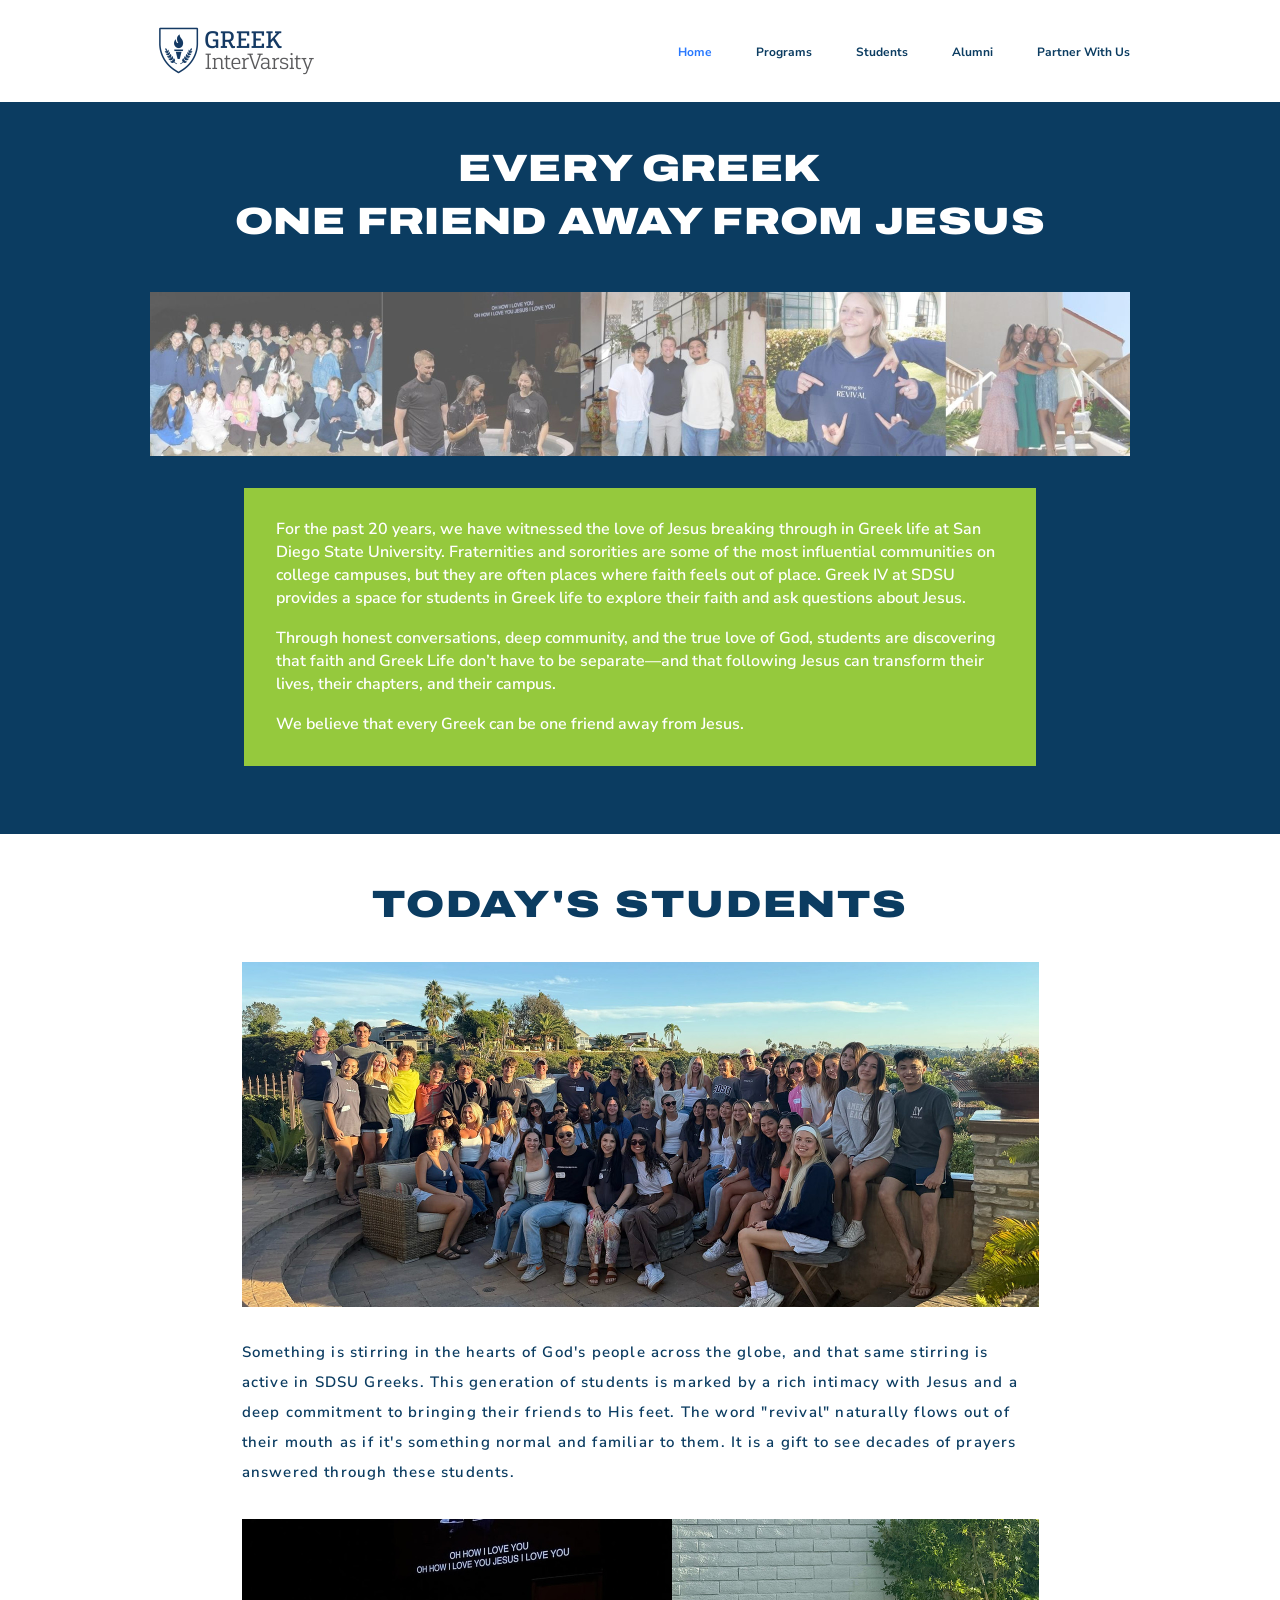
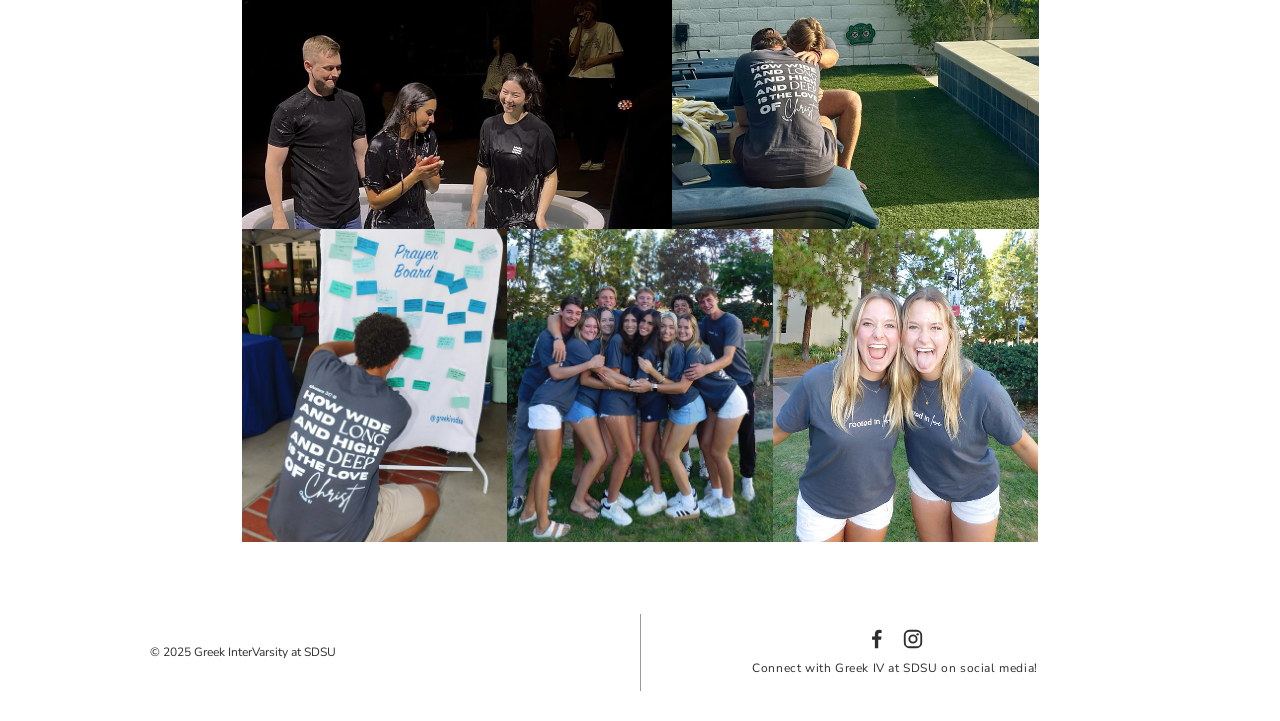
<file: index.html>
<!DOCTYPE html>
<html lang="en">
<head>
<meta charset="utf-8">
<meta name="viewport" content="width=device-width, initial-scale=1">
<title>Home | Greek InterVarsity at SDSU</title>
<meta name="description" content="For the past 20 years we have witnessed the love of Jesus breaking through in Greek life at San Diego State University. Every Greek, one friend away from Jesus.">
<meta property="og:title" content="Home | Greek InterVarsity at SDSU">
<meta property="og:type" content="website">
<meta property="og:url" content="https://www.greekivatsdsu.org/">
<meta property="og:image" content="images/hero-photo-strip.jpg">
<link rel="icon" href="images/favicon.png">
<link rel="preconnect" href="https://fonts.googleapis.com">
<link rel="preconnect" href="https://fonts.gstatic.com" crossorigin>
<link rel="stylesheet" href="https://fonts.googleapis.com/css2?family=Archivo:wdth,wght@125,900&family=Nunito+Sans:wght@400;500;600;700&display=swap">
<link rel="stylesheet" href="css/styles.css">
</head>
<body>
<a class="skip-link" href="#main">Skip to main content</a>

<header class="site-header">
  <div class="container">
    <a class="site-logo" href="index.html">
      <img src="images/logo.png" alt="Greek InterVarsity" width="173" height="65">
    </a>
    <button class="nav-toggle" type="button" aria-expanded="false" aria-controls="site-nav">Menu</button>
    <nav class="site-nav" id="site-nav" aria-label="Main">
      <ul>
        <li><a href="index.html" aria-current="page">Home</a></li>
        <li><a href="programs.html">Programs</a></li>
        <li><a href="students.html">Students</a></li>
        <li><a href="alumni.html">Alumni</a></li>
        <li><a href="partner-with-us.html">Partner With Us</a></li>
      </ul>
    </nav>
  </div>
</header>

<main id="main">

  <section class="hero">
    <div class="container">
      <h1 class="display hero__title">Every Greek<br>One Friend Away From Jesus</h1>
      <img class="hero__strip" src="images/hero-photo-strip.jpg"
           alt="Five photos of Greek InterVarsity students at SDSU" width="980" height="164">
      <div class="hero__panel">
        <p>For the past 20 years, we have witnessed the love of Jesus breaking through in Greek life at San Diego State University. Fraternities and sororities are some of the most influential communities on college campuses, but they are often places where faith feels out of place. Greek IV at SDSU provides a space for students in Greek life to explore their faith and ask questions about Jesus.</p>
        <p>Through honest conversations, deep community, and the true love of God, students are discovering that faith and Greek Life don&rsquo;t have to be separate&mdash;and that following Jesus can transform their lives, their chapters, and their campus.</p>
        <p>We believe that every Greek can be one friend away from Jesus.</p>
      </div>
    </div>
  </section>

  <section class="students">
    <div class="container">
      <h2 class="display students__title">Today's Students</h2>
      <img class="students__hero" src="images/students-group.jpg"
           alt="Large group of Greek IV students gathered outdoors" width="797" height="345">
      <p class="students__copy">Something is stirring in the hearts of God's people across the globe, and that same stirring is active in SDSU Greeks. This generation of students is marked by a rich intimacy with Jesus and a deep commitment to bringing their friends to His feet. The word "revival" naturally flows out of their mouth as if it's something normal and familiar to them. It is a gift to see decades of prayers answered through these students.</p>

      <div class="mosaic mosaic--pair">
        <img src="images/baptism.jpg" alt="Students worshipping together at an evening gathering">
        <img src="images/embrace.jpg" alt="Two students embracing after a baptism">
      </div>
      <div class="mosaic mosaic--triple">
        <img src="images/students-1.jpg" alt="Greek IV students together on campus">
        <img src="images/students-2.jpg" alt="Greek IV students together at an event">
        <img src="images/students-3.jpg" alt="Greek IV students smiling together">
      </div>
    </div>
  </section>

</main>

<footer class="site-footer">
  <div class="container">
    <div class="site-footer__legal">
      <div>&copy; 2025 Greek InterVarsity at SDSU</div>
    </div>
    <div class="site-footer__social">
      <div class="site-footer__icons">
        <a href="https://www.facebook.com/groups/2015111735727191" target="_blank" rel="noopener" aria-label="Facebook group">
          <svg viewBox="0 0 24 24" aria-hidden="true"><path d="M15.12 5.32H17V2.14A26.11 26.11 0 0 0 14.26 2c-2.72 0-4.58 1.66-4.58 4.7v2.62H6.61v3.56h3.07V22h3.68v-9.12h3.06l.46-3.56h-3.52V7.05c0-1.03.28-1.73 1.76-1.73Z"/></svg>
        </a>
        <a href="https://www.instagram.com/greekivsdsu/" target="_blank" rel="noopener" aria-label="Instagram">
          <svg viewBox="0 0 24 24" aria-hidden="true"><rect x="3" y="3" width="18" height="18" rx="5" fill="none" stroke="currentColor" stroke-width="2"/><circle cx="12" cy="12" r="4" fill="none" stroke="currentColor" stroke-width="2"/><circle cx="17.1" cy="6.9" r="1.3"/></svg>
        </a>
      </div>
      <div class="site-footer__note">Connect with Greek IV at SDSU on social media!</div>
    </div>
  </div>
</footer>

<script src="js/nav.js"></script>
</body>
</html>
</file>
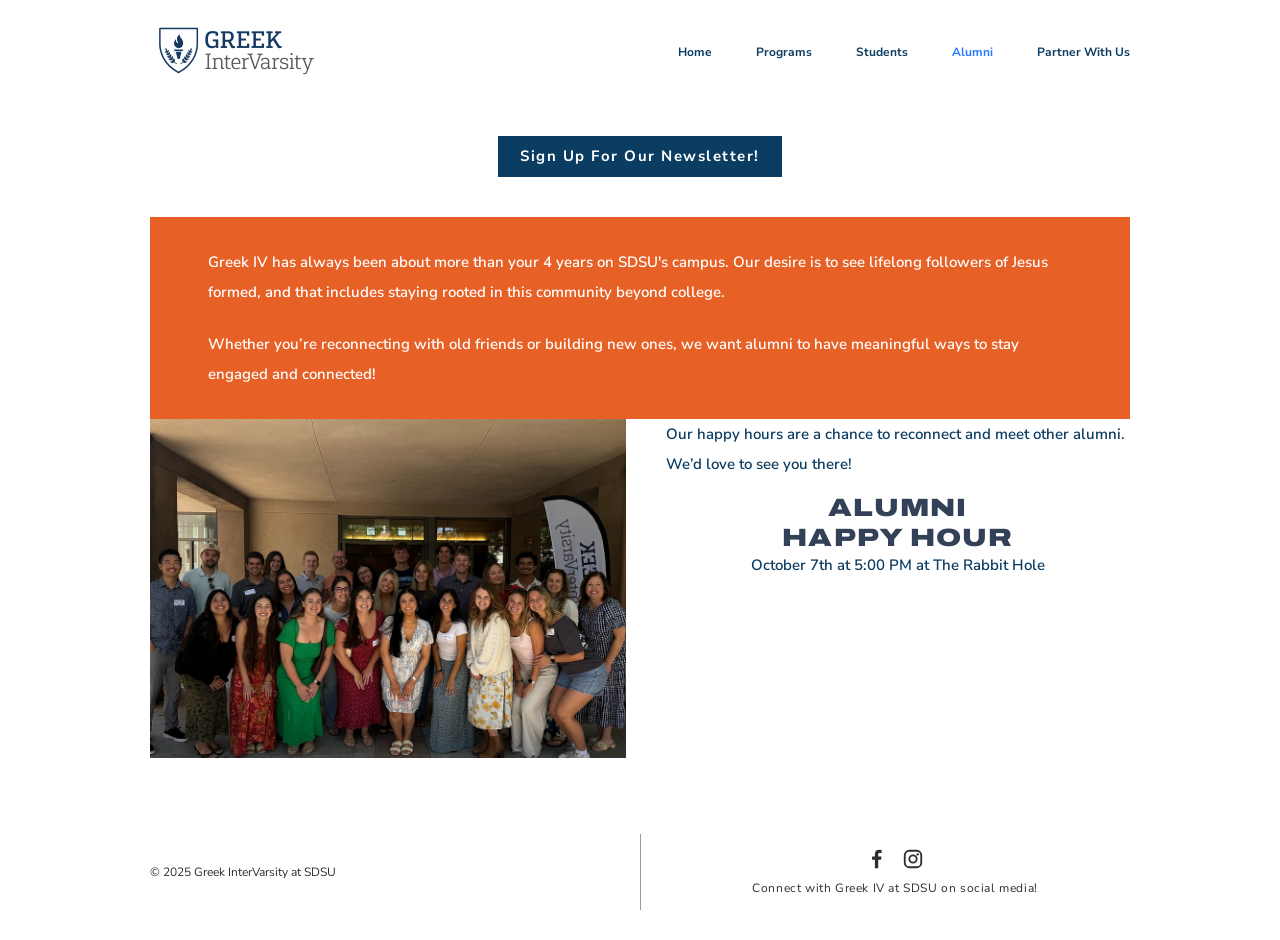
<file: alumni.html>
<!DOCTYPE html>
<html lang="en">
<head>
<meta charset="utf-8">
<meta name="viewport" content="width=device-width, initial-scale=1">
<title>Alumni | Greek InterVarsity at SDSU</title>
<meta name="description" content="Greek IV alumni — stay connected, share your story, and join us at the alumni happy hour.">
<meta property="og:title" content="Alumni | Greek InterVarsity at SDSU">
<meta property="og:type" content="website">
<meta property="og:url" content="https://www.greekivatsdsu.org/alumni.html">
<meta property="og:image" content="images/alumni-happy-hour.jpg">
<link rel="icon" href="images/favicon.png">
<link rel="preconnect" href="https://fonts.googleapis.com">
<link rel="preconnect" href="https://fonts.gstatic.com" crossorigin>
<link rel="stylesheet" href="https://fonts.googleapis.com/css2?family=Archivo:wdth,wght@125,900&family=Nunito+Sans:wght@400;500;600;700&display=swap">
<link rel="stylesheet" href="css/styles.css">
</head>
<body>
<a class="skip-link" href="#main">Skip to main content</a>

<header class="site-header">
  <div class="container">
    <a class="site-logo" href="index.html">
      <img src="images/logo.png" alt="Greek InterVarsity" width="173" height="65">
    </a>
    <button class="nav-toggle" type="button" aria-expanded="false" aria-controls="site-nav">Menu</button>
    <nav class="site-nav" id="site-nav" aria-label="Main">
      <ul>
        <li><a href="index.html">Home</a></li>
        <li><a href="programs.html">Programs</a></li>
        <li><a href="students.html">Students</a></li>
        <li><a href="alumni.html" aria-current="page">Alumni</a></li>
        <li><a href="partner-with-us.html">Partner With Us</a></li>
      </ul>
    </nav>
  </div>
</header>

<main id="main">
  <div class="alumni">
    <div class="container">

      <a class="btn btn--navy" href="https://docs.google.com/forms/d/e/1FAIpQLSdSwbYASlrsFKdpx5v7jGHNmSCY0RNlxG8KVszrvIWZ0Y2v0g/viewform" target="_blank" rel="noopener">Sign Up For Our Newsletter!</a>

      <div class="alumni__panel">
        <p>Greek IV has always been about more than your 4 years on SDSU's campus. Our desire is to see lifelong followers of Jesus formed, and that includes staying rooted in this community beyond college.</p>
        <p>Whether you&rsquo;re reconnecting with old friends or building new ones, we want alumni to have meaningful ways to stay engaged and connected!</p>
      </div>

      <div class="happy-hour">
        <img src="images/alumni-happy-hour.jpg" alt="Greek IV alumni gathered together at a past event">
        <div>
          <p class="happy-hour__intro">Our happy hours are a chance to reconnect and meet other alumni. We&rsquo;d love to see you there!</p>
          <div class="happy-hour__details">
            <h2 class="display happy-hour__title">Alumni<br>happy hour</h2>
            <p class="happy-hour__where">October 7th at 5:00 PM at The Rabbit Hole</p>
          </div>
        </div>
      </div>

    </div>
  </div>
</main>

<footer class="site-footer">
  <div class="container">
    <div class="site-footer__legal">
      <div>&copy; 2025 Greek InterVarsity at SDSU</div>
    </div>
    <div class="site-footer__social">
      <div class="site-footer__icons">
        <a href="https://www.facebook.com/groups/2015111735727191" target="_blank" rel="noopener" aria-label="Facebook group">
          <svg viewBox="0 0 24 24" aria-hidden="true"><path d="M15.12 5.32H17V2.14A26.11 26.11 0 0 0 14.26 2c-2.72 0-4.58 1.66-4.58 4.7v2.62H6.61v3.56h3.07V22h3.68v-9.12h3.06l.46-3.56h-3.52V7.05c0-1.03.28-1.73 1.76-1.73Z"/></svg>
        </a>
        <a href="https://www.instagram.com/greekivsdsu/" target="_blank" rel="noopener" aria-label="Instagram">
          <svg viewBox="0 0 24 24" aria-hidden="true"><rect x="3" y="3" width="18" height="18" rx="5" fill="none" stroke="currentColor" stroke-width="2"/><circle cx="12" cy="12" r="4" fill="none" stroke="currentColor" stroke-width="2"/><circle cx="17.1" cy="6.9" r="1.3"/></svg>
        </a>
      </div>
      <div class="site-footer__note">Connect with Greek IV at SDSU on social media!</div>
    </div>
  </div>
</footer>

<script src="js/nav.js"></script>
</body>
</html>
</file>
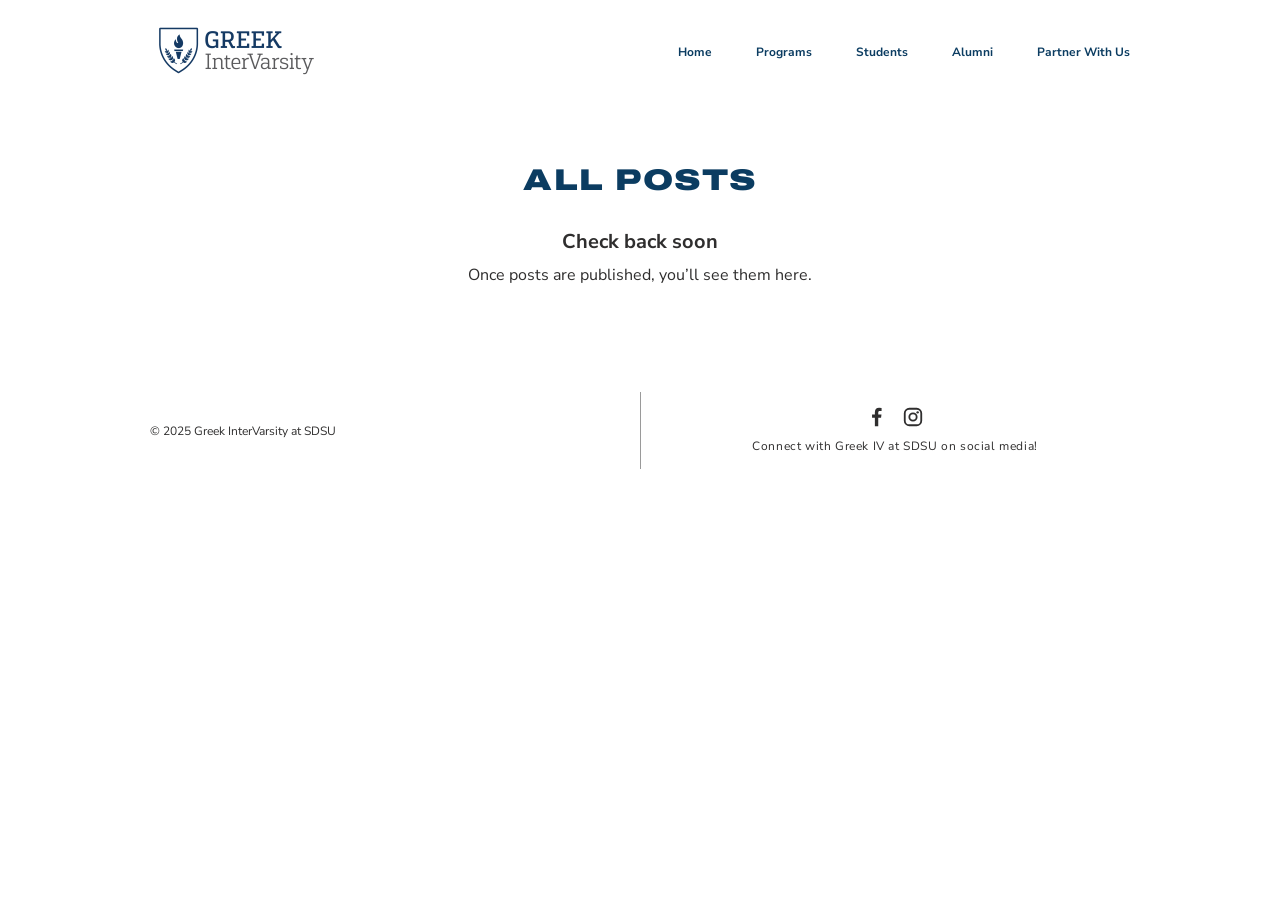
<file: blog.html>
<!DOCTYPE html>
<html lang="en">
<head>
<meta charset="utf-8">
<meta name="viewport" content="width=device-width, initial-scale=1">
<title>Blog | Greek InterVarsity at SDSU</title>
<meta name="description" content="News and stories from Greek InterVarsity at SDSU.">
<meta property="og:title" content="Blog | Greek InterVarsity at SDSU">
<meta property="og:type" content="website">
<meta property="og:url" content="https://www.greekivatsdsu.org/blog.html">
<link rel="icon" href="images/favicon.png">
<link rel="preconnect" href="https://fonts.googleapis.com">
<link rel="preconnect" href="https://fonts.gstatic.com" crossorigin>
<link rel="stylesheet" href="https://fonts.googleapis.com/css2?family=Archivo:wdth,wght@125,900&family=Nunito+Sans:wght@400;500;600;700&display=swap">
<link rel="stylesheet" href="css/styles.css">
</head>
<body>
<a class="skip-link" href="#main">Skip to main content</a>

<header class="site-header">
  <div class="container">
    <a class="site-logo" href="index.html">
      <img src="images/logo.png" alt="Greek InterVarsity" width="173" height="65">
    </a>
    <button class="nav-toggle" type="button" aria-expanded="false" aria-controls="site-nav">Menu</button>
    <nav class="site-nav" id="site-nav" aria-label="Main">
      <ul>
        <li><a href="index.html">Home</a></li>
        <li><a href="programs.html">Programs</a></li>
        <li><a href="students.html">Students</a></li>
        <li><a href="alumni.html">Alumni</a></li>
        <li><a href="partner-with-us.html">Partner With Us</a></li>
      </ul>
    </nav>
  </div>
</header>

<main id="main">
  <div class="blog">
    <div class="container">
      <h1 class="display blog__title">All Posts</h1>
      <div class="blog__empty">
        <strong>Check back soon</strong>
        Once posts are published, you&rsquo;ll see them here.
      </div>
    </div>
  </div>
</main>

<footer class="site-footer">
  <div class="container">
    <div class="site-footer__legal">
      <div>&copy; 2025 Greek InterVarsity at SDSU</div>
    </div>
    <div class="site-footer__social">
      <div class="site-footer__icons">
        <a href="https://www.facebook.com/groups/2015111735727191" target="_blank" rel="noopener" aria-label="Facebook group">
          <svg viewBox="0 0 24 24" aria-hidden="true"><path d="M15.12 5.32H17V2.14A26.11 26.11 0 0 0 14.26 2c-2.72 0-4.58 1.66-4.58 4.7v2.62H6.61v3.56h3.07V22h3.68v-9.12h3.06l.46-3.56h-3.52V7.05c0-1.03.28-1.73 1.76-1.73Z"/></svg>
        </a>
        <a href="https://www.instagram.com/greekivsdsu/" target="_blank" rel="noopener" aria-label="Instagram">
          <svg viewBox="0 0 24 24" aria-hidden="true"><rect x="3" y="3" width="18" height="18" rx="5" fill="none" stroke="currentColor" stroke-width="2"/><circle cx="12" cy="12" r="4" fill="none" stroke="currentColor" stroke-width="2"/><circle cx="17.1" cy="6.9" r="1.3"/></svg>
        </a>
      </div>
      <div class="site-footer__note">Connect with Greek IV at SDSU on social media!</div>
    </div>
  </div>
</footer>

<script src="js/nav.js"></script>
</body>
</html>
</file>
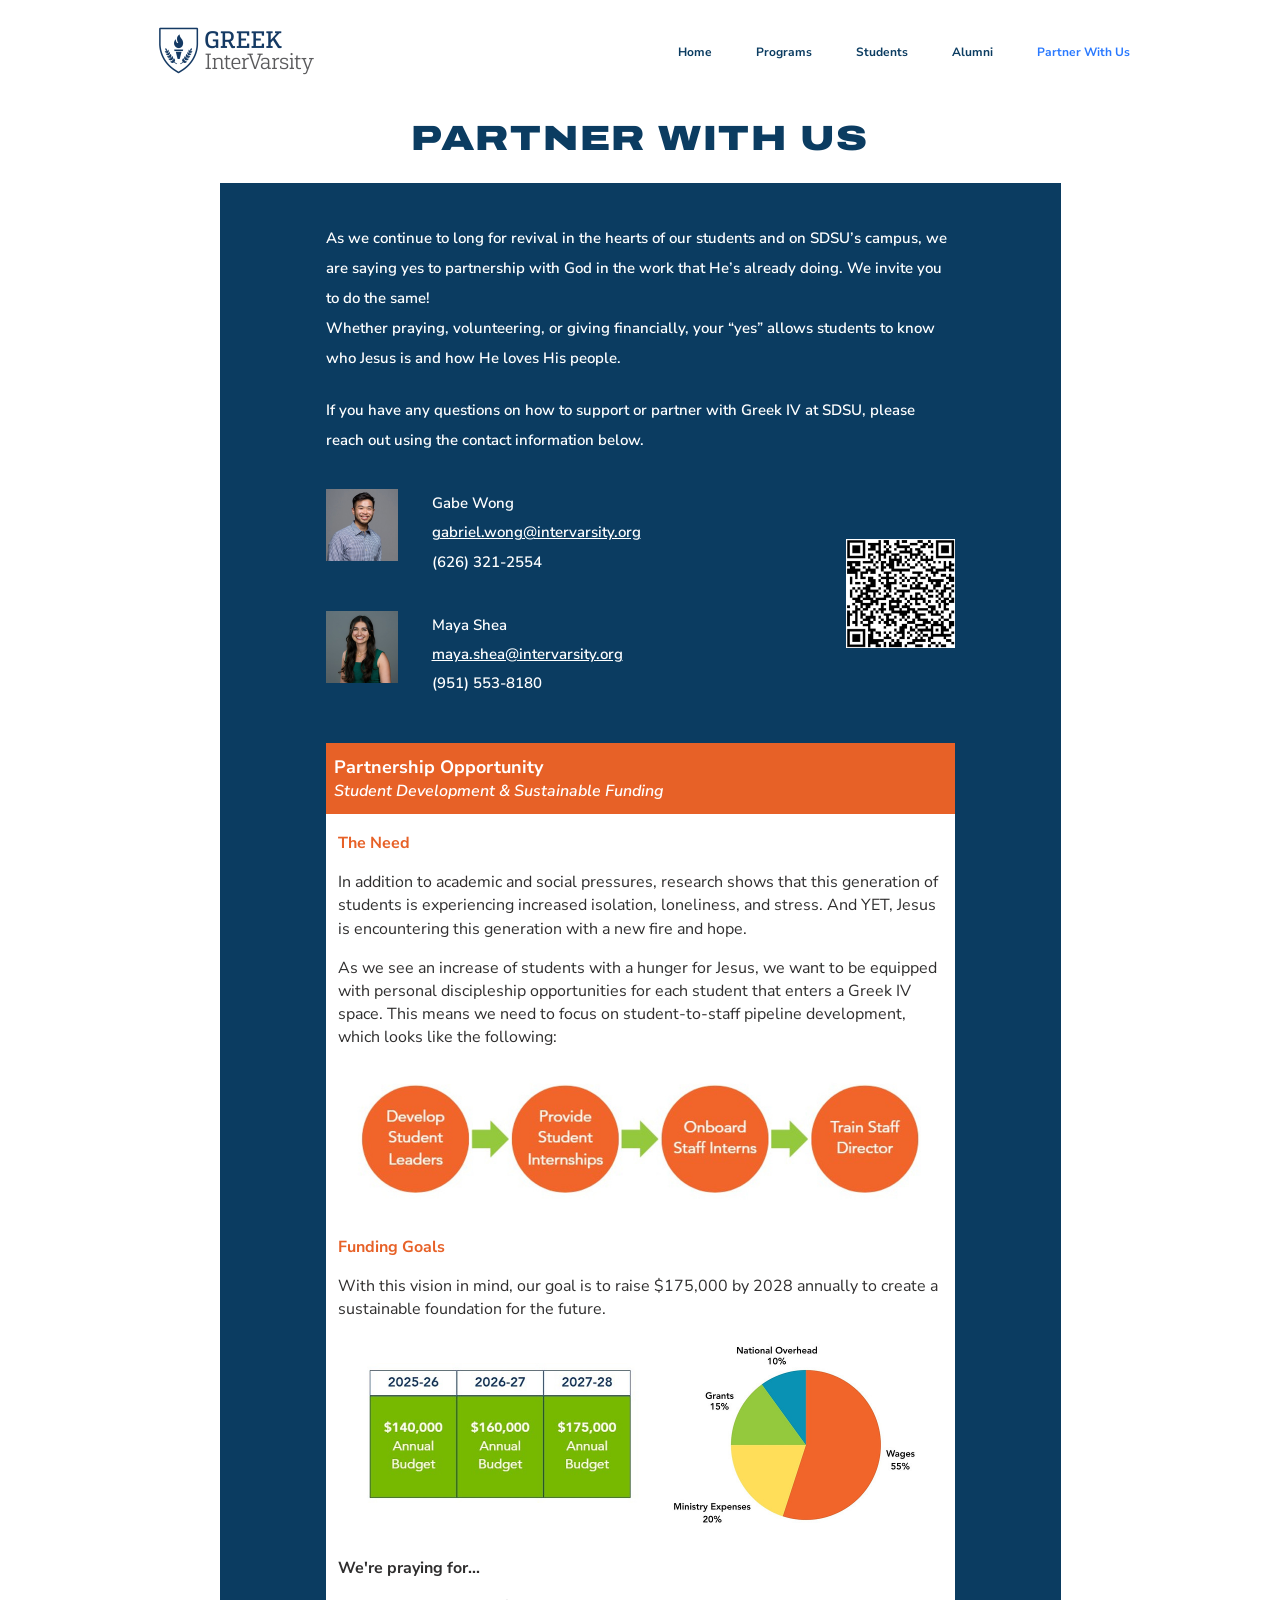
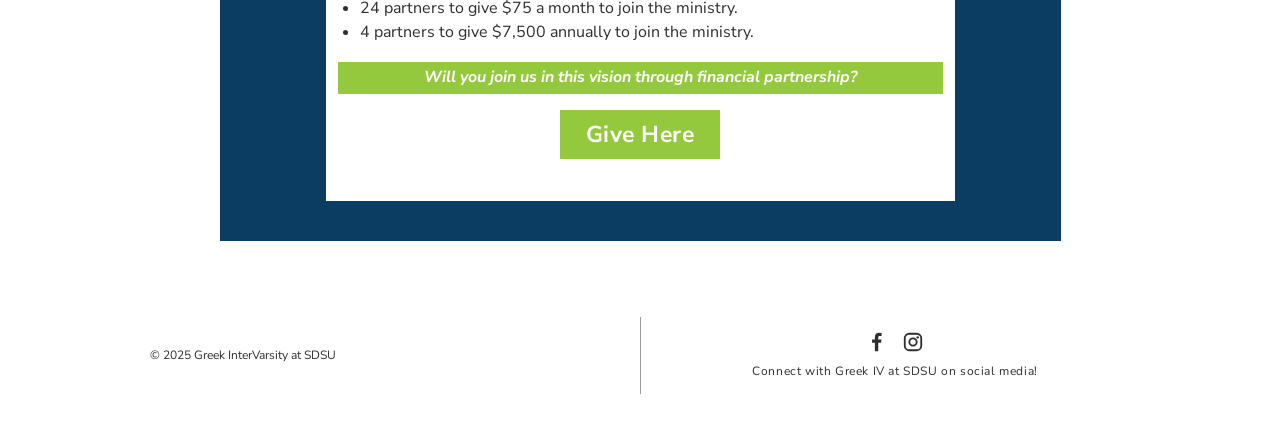
<file: partner-with-us.html>
<!DOCTYPE html>
<html lang="en">
<head>
<meta charset="utf-8">
<meta name="viewport" content="width=device-width, initial-scale=1">
<title>Partner With Us | Greek InterVarsity at SDSU</title>
<meta name="description" content="Partner with Greek IV at SDSU through prayer, volunteering or financial giving as we long for revival on campus.">
<meta property="og:title" content="Partner With Us | Greek InterVarsity at SDSU">
<meta property="og:type" content="website">
<meta property="og:url" content="https://www.greekivatsdsu.org/partner-with-us.html">
<meta property="og:image" content="images/student-development.jpg">
<link rel="icon" href="images/favicon.png">
<link rel="preconnect" href="https://fonts.googleapis.com">
<link rel="preconnect" href="https://fonts.gstatic.com" crossorigin>
<link rel="stylesheet" href="https://fonts.googleapis.com/css2?family=Archivo:wdth,wght@125,900&family=Nunito+Sans:wght@400;500;600;700&display=swap">
<link rel="stylesheet" href="css/styles.css">
</head>
<body>
<a class="skip-link" href="#main">Skip to main content</a>

<header class="site-header">
  <div class="container">
    <a class="site-logo" href="index.html">
      <img src="images/logo.png" alt="Greek InterVarsity" width="173" height="65">
    </a>
    <button class="nav-toggle" type="button" aria-expanded="false" aria-controls="site-nav">Menu</button>
    <nav class="site-nav" id="site-nav" aria-label="Main">
      <ul>
        <li><a href="index.html">Home</a></li>
        <li><a href="programs.html">Programs</a></li>
        <li><a href="students.html">Students</a></li>
        <li><a href="alumni.html">Alumni</a></li>
        <li><a href="partner-with-us.html" aria-current="page">Partner With Us</a></li>
      </ul>
    </nav>
  </div>
</header>

<main id="main">
  <div class="partner">
    <div class="container">
      <h1 class="display partner__title">Partner With Us</h1>

      <div class="partner__panel">
        <p>As we continue to long for revival in the hearts of our students and on SDSU&rsquo;s campus, we are saying yes to partnership with God in the work that He&rsquo;s already doing. We invite you to do the same!<br>
        Whether praying, volunteering, or giving financially, your &ldquo;yes&rdquo; allows students to know who Jesus is and how He loves His people.</p>

        <p>If you have any questions on how to support or partner with Greek IV at SDSU, please reach out using the contact information below.</p>

        <div class="contacts">
          <div class="contacts__people">
            <div class="contact">
              <img src="images/gabe-wong.jpg" alt="Gabe Wong">
              <div class="contact__lines">
                <div>Gabe Wong</div>
                <div><a href="mailto:gabriel.wong@intervarsity.org">gabriel.wong@intervarsity.org</a></div>
                <div>(626) 321-2554</div>
              </div>
            </div>
            <div class="contact">
              <img src="images/maya-shea.jpg" alt="Maya Shea">
              <div class="contact__lines">
                <div>Maya Shea</div>
                <div><a href="mailto:maya.shea@intervarsity.org">maya.shea@intervarsity.org</a></div>
                <div>(951) 553-8180</div>
              </div>
            </div>
          </div>
          <img class="contacts__qr" src="images/chapter-account-qr.png" alt="QR code for the Greek IV chapter account">
        </div>

        <div class="opportunity">
          <div class="opportunity__head">
            <strong>Partnership Opportunity</strong>
            <em>Student Development &amp; Sustainable Funding</em>
          </div>
          <div class="opportunity__body">
            <p class="opportunity__label">The Need</p>
            <p>In addition to academic and social pressures, research shows that this generation of students is experiencing increased isolation, loneliness, and stress. And YET, Jesus is encountering this generation with a new fire and hope.</p>
            <p>As we see an increase of students with a hunger for Jesus, we want to be equipped with personal discipleship opportunities for each student that enters a Greek IV space. This means we need to focus on student-to-staff pipeline development, which looks like the following:</p>
            <div class="opportunity__figure">
              <img src="images/student-development.jpg" alt="Student development pipeline: develop student leaders, provide student internships, onboard staff interns, train staff director">
            </div>

            <p class="opportunity__label">Funding Goals</p>
            <p>With this vision in mind, our goal is to raise $175,000 by 2028 annually to create a sustainable foundation for the future.</p>
            <div class="opportunity__figures">
              <img src="images/funding-chart.jpg" alt="Chart showing the funding growth plan through 2028">
              <img src="images/funding-goals.jpg" alt="Breakdown of the annual funding goal">
            </div>

            <p><strong>We're praying for...</strong></p>
            <ul>
              <li>24 partners to give $75 a month to join the ministry.</li>
              <li>4 partners to give $7,500 annually to join the ministry.</li>
            </ul>

            <p class="opportunity__cta">Will you join us in this vision through financial partnership?</p>

            <p class="opportunity__give">
              <a class="btn btn--lime btn--lg" href="https://give.intervarsity.org/?g=15661,o,200&amp;utm_campaign=home&amp;v=AC013124CC013124" target="_blank" rel="noopener">Give Here</a>
            </p>
          </div>
        </div>
      </div>

    </div>
  </div>
</main>

<footer class="site-footer">
  <div class="container">
    <div class="site-footer__legal">
      <div>&copy; 2025 Greek InterVarsity at SDSU</div>
    </div>
    <div class="site-footer__social">
      <div class="site-footer__icons">
        <a href="https://www.facebook.com/groups/2015111735727191" target="_blank" rel="noopener" aria-label="Facebook group">
          <svg viewBox="0 0 24 24" aria-hidden="true"><path d="M15.12 5.32H17V2.14A26.11 26.11 0 0 0 14.26 2c-2.72 0-4.58 1.66-4.58 4.7v2.62H6.61v3.56h3.07V22h3.68v-9.12h3.06l.46-3.56h-3.52V7.05c0-1.03.28-1.73 1.76-1.73Z"/></svg>
        </a>
        <a href="https://www.instagram.com/greekivsdsu/" target="_blank" rel="noopener" aria-label="Instagram">
          <svg viewBox="0 0 24 24" aria-hidden="true"><rect x="3" y="3" width="18" height="18" rx="5" fill="none" stroke="currentColor" stroke-width="2"/><circle cx="12" cy="12" r="4" fill="none" stroke="currentColor" stroke-width="2"/><circle cx="17.1" cy="6.9" r="1.3"/></svg>
        </a>
      </div>
      <div class="site-footer__note">Connect with Greek IV at SDSU on social media!</div>
    </div>
  </div>
</footer>

<script src="js/nav.js"></script>
</body>
</html>
</file>
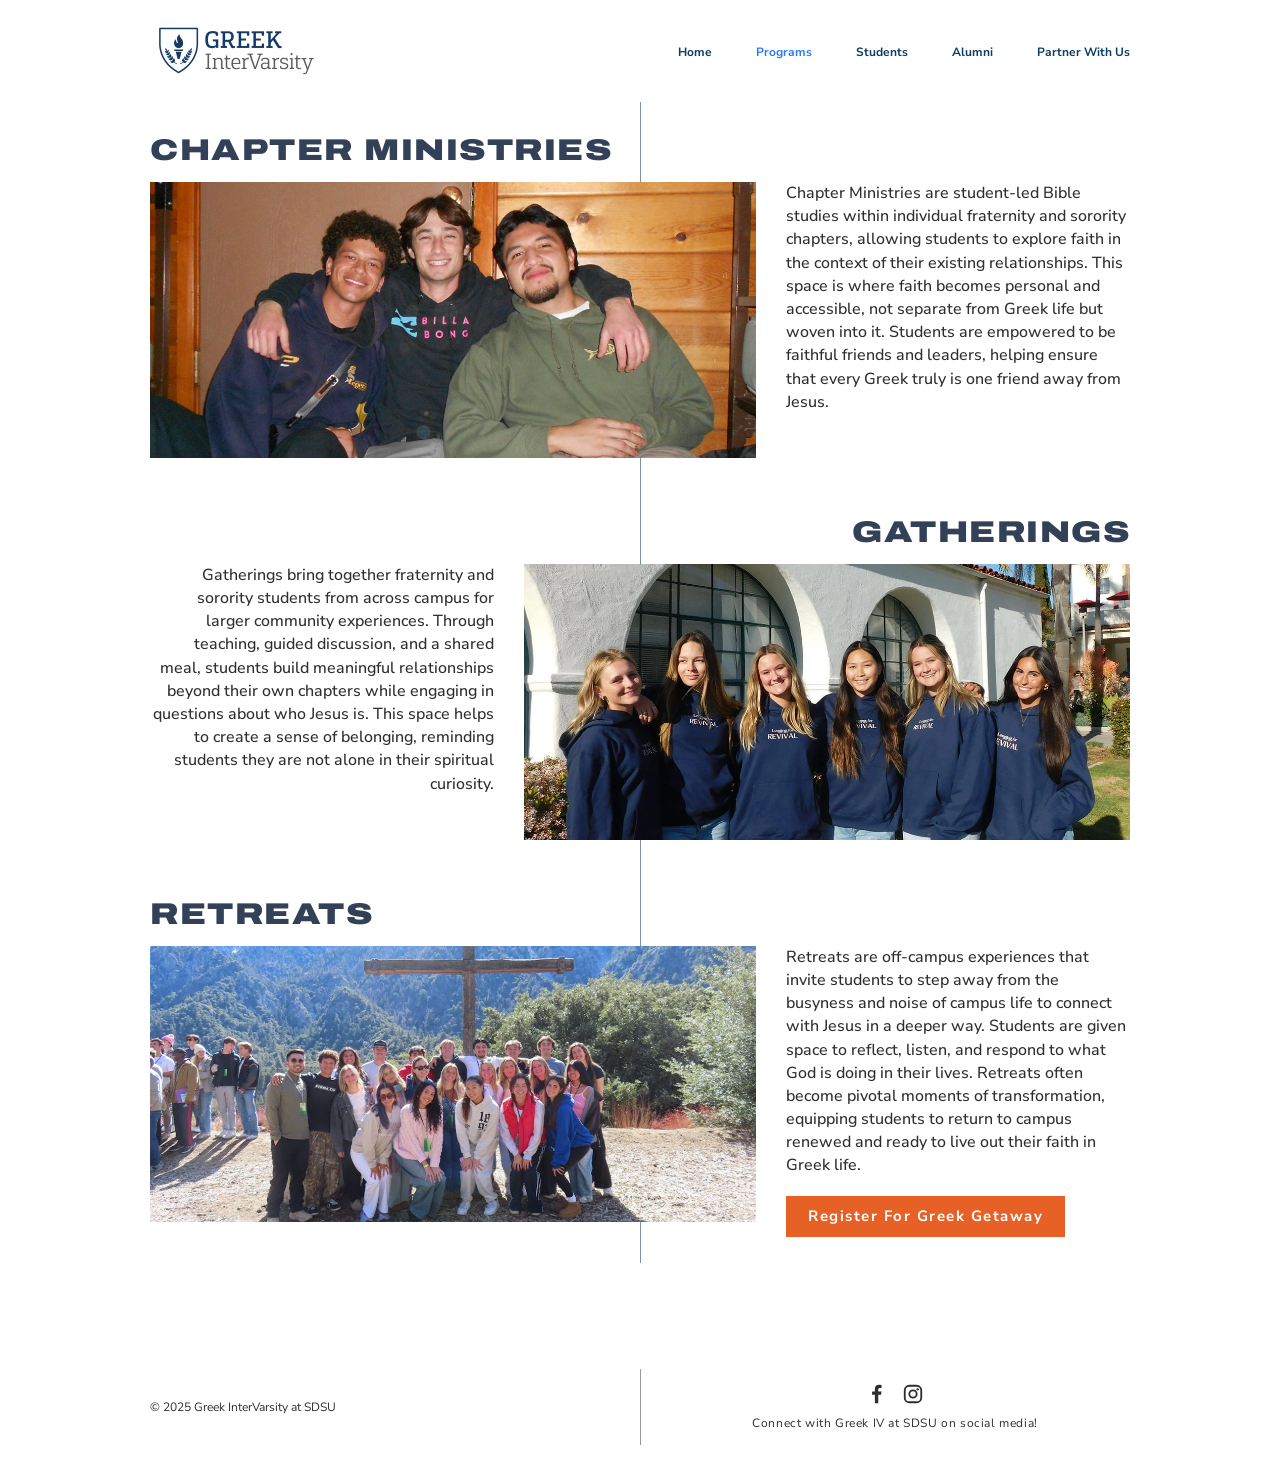
<file: programs.html>
<!DOCTYPE html>
<html lang="en">
<head>
<meta charset="utf-8">
<meta name="viewport" content="width=device-width, initial-scale=1">
<title>Programs | Greek InterVarsity at SDSU</title>
<meta name="description" content="Chapter Ministries, Gatherings and Retreats — the ways Greek IV students at SDSU explore faith together.">
<meta property="og:title" content="Programs | Greek InterVarsity at SDSU">
<meta property="og:type" content="website">
<meta property="og:url" content="https://www.greekivatsdsu.org/programs.html">
<meta property="og:image" content="images/chapter-ministries.jpg">
<link rel="icon" href="images/favicon.png">
<link rel="preconnect" href="https://fonts.googleapis.com">
<link rel="preconnect" href="https://fonts.gstatic.com" crossorigin>
<link rel="stylesheet" href="https://fonts.googleapis.com/css2?family=Archivo:wdth,wght@125,900&family=Nunito+Sans:wght@400;500;600;700&display=swap">
<link rel="stylesheet" href="css/styles.css">
</head>
<body>
<a class="skip-link" href="#main">Skip to main content</a>

<header class="site-header">
  <div class="container">
    <a class="site-logo" href="index.html">
      <img src="images/logo.png" alt="Greek InterVarsity" width="173" height="65">
    </a>
    <button class="nav-toggle" type="button" aria-expanded="false" aria-controls="site-nav">Menu</button>
    <nav class="site-nav" id="site-nav" aria-label="Main">
      <ul>
        <li><a href="index.html">Home</a></li>
        <li><a href="programs.html" aria-current="page">Programs</a></li>
        <li><a href="students.html">Students</a></li>
        <li><a href="alumni.html">Alumni</a></li>
        <li><a href="partner-with-us.html">Partner With Us</a></li>
      </ul>
    </nav>
  </div>
</header>

<main id="main">
  <div class="programs">
    <div class="container">

      <article class="program">
        <h2 class="display program__title">
          <a class="program__title-link" href="students.html#chapter-ministries">Chapter Ministries</a>
        </h2>
        <div class="program__row">
          <div class="program__media">
            <img src="images/chapter-ministries.jpg" alt="Three students sitting together at a chapter Bible study">
          </div>
          <div class="program__text">
            <p>Chapter Ministries are student-led Bible studies within individual fraternity and sorority chapters, allowing students to explore faith in the context of their existing relationships. This space is where faith becomes personal and accessible, not separate from Greek life but woven into it. Students are empowered to be faithful friends and leaders, helping ensure that every Greek truly is one friend away from Jesus.</p>
          </div>
        </div>
      </article>

      <article class="program program--flip">
        <h2 class="display program__title">Gatherings</h2>
        <div class="program__row">
          <div class="program__media">
            <img src="images/gatherings.jpg" alt="Students in matching sweatshirts standing together outside">
          </div>
          <div class="program__text">
            <p>Gatherings bring together fraternity and sorority students from across campus for larger community experiences. Through teaching, guided discussion, and a shared meal, students build meaningful relationships beyond their own chapters while engaging in questions about who Jesus is. This space helps to create a sense of belonging, reminding students they are not alone in their spiritual curiosity.</p>
          </div>
        </div>
      </article>

      <article class="program">
        <h2 class="display program__title">Retreats</h2>
        <div class="program__row">
          <div class="program__media">
            <img src="images/retreats.jpg" alt="Students gathered at a mountain retreat beside a wooden cross">
          </div>
          <div class="program__text">
            <p>Retreats are off-campus experiences that invite students to step away from the busyness and noise of campus life to connect with Jesus in a deeper way. Students are given space to reflect, listen, and respond to what God is doing in their lives. Retreats often become pivotal moments of transformation, equipping students to return to campus renewed and ready to live out their faith in Greek life.</p>
            <a class="btn btn--orange" href="https://greek.events.intervarsity.org/san-diego-greek-getaway-2026" target="_blank" rel="noopener">Register For Greek Getaway</a>
          </div>
        </div>
      </article>

    </div>
  </div>
</main>

<footer class="site-footer">
  <div class="container">
    <div class="site-footer__legal">
      <div>&copy; 2025 Greek InterVarsity at SDSU</div>
    </div>
    <div class="site-footer__social">
      <div class="site-footer__icons">
        <a href="https://www.facebook.com/groups/2015111735727191" target="_blank" rel="noopener" aria-label="Facebook group">
          <svg viewBox="0 0 24 24" aria-hidden="true"><path d="M15.12 5.32H17V2.14A26.11 26.11 0 0 0 14.26 2c-2.72 0-4.58 1.66-4.58 4.7v2.62H6.61v3.56h3.07V22h3.68v-9.12h3.06l.46-3.56h-3.52V7.05c0-1.03.28-1.73 1.76-1.73Z"/></svg>
        </a>
        <a href="https://www.instagram.com/greekivsdsu/" target="_blank" rel="noopener" aria-label="Instagram">
          <svg viewBox="0 0 24 24" aria-hidden="true"><rect x="3" y="3" width="18" height="18" rx="5" fill="none" stroke="currentColor" stroke-width="2"/><circle cx="12" cy="12" r="4" fill="none" stroke="currentColor" stroke-width="2"/><circle cx="17.1" cy="6.9" r="1.3"/></svg>
        </a>
      </div>
      <div class="site-footer__note">Connect with Greek IV at SDSU on social media!</div>
    </div>
  </div>
</footer>

<script src="js/nav.js"></script>
</body>
</html>
</file>
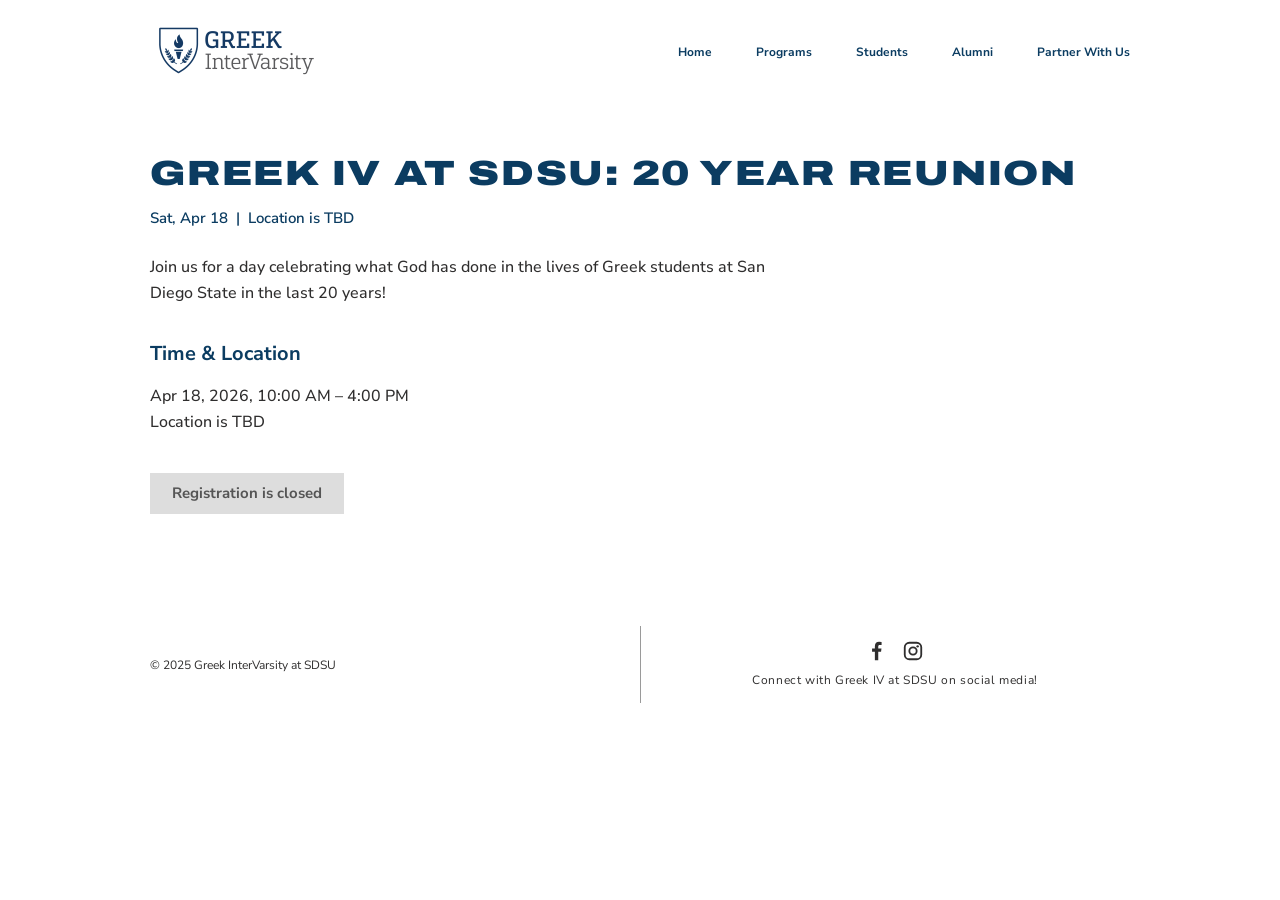
<file: reunion.html>
<!DOCTYPE html>
<html lang="en">
<head>
<meta charset="utf-8">
<meta name="viewport" content="width=device-width, initial-scale=1">
<title>Greek IV at SDSU: 20 Year Reunion | Greek InterVarsity at SDSU</title>
<meta name="description" content="Join us for a day celebrating what God has done in the lives of Greek students at San Diego State in the last 20 years.">
<meta property="og:title" content="Greek IV at SDSU: 20 Year Reunion">
<meta property="og:type" content="website">
<meta property="og:url" content="https://www.greekivatsdsu.org/reunion.html">
<meta property="og:image" content="images/reunion-bg.jpg">
<link rel="icon" href="images/favicon.png">
<link rel="preconnect" href="https://fonts.googleapis.com">
<link rel="preconnect" href="https://fonts.gstatic.com" crossorigin>
<link rel="stylesheet" href="https://fonts.googleapis.com/css2?family=Archivo:wdth,wght@125,900&family=Nunito+Sans:wght@400;500;600;700&display=swap">
<link rel="stylesheet" href="css/styles.css">
</head>
<body>
<a class="skip-link" href="#main">Skip to main content</a>

<header class="site-header">
  <div class="container">
    <a class="site-logo" href="index.html">
      <img src="images/logo.png" alt="Greek InterVarsity" width="173" height="65">
    </a>
    <button class="nav-toggle" type="button" aria-expanded="false" aria-controls="site-nav">Menu</button>
    <nav class="site-nav" id="site-nav" aria-label="Main">
      <ul>
        <li><a href="index.html">Home</a></li>
        <li><a href="programs.html">Programs</a></li>
        <li><a href="students.html">Students</a></li>
        <li><a href="alumni.html">Alumni</a></li>
        <li><a href="partner-with-us.html">Partner With Us</a></li>
      </ul>
    </nav>
  </div>
</header>

<main id="main">
  <div class="event">
    <div class="container">
      <h1 class="display event__title">Greek IV at SDSU: 20 Year Reunion</h1>
      <p class="event__meta">Sat, Apr 18&nbsp; |&nbsp; Location is TBD</p>

      <p class="event__body">Join us for a day celebrating what God has done in the lives of Greek students at San Diego State in the last 20 years!</p>

      <div class="event__section">
        <h2>Time &amp; Location</h2>
        <p class="event__body">Apr 18, 2026, 10:00 AM &ndash; 4:00 PM<br>Location is TBD</p>
      </div>

      <p><span class="event__closed">Registration is closed</span></p>
    </div>
  </div>
</main>

<footer class="site-footer">
  <div class="container">
    <div class="site-footer__legal">
      <div>&copy; 2025 Greek InterVarsity at SDSU</div>
    </div>
    <div class="site-footer__social">
      <div class="site-footer__icons">
        <a href="https://www.facebook.com/groups/2015111735727191" target="_blank" rel="noopener" aria-label="Facebook group">
          <svg viewBox="0 0 24 24" aria-hidden="true"><path d="M15.12 5.32H17V2.14A26.11 26.11 0 0 0 14.26 2c-2.72 0-4.58 1.66-4.58 4.7v2.62H6.61v3.56h3.07V22h3.68v-9.12h3.06l.46-3.56h-3.52V7.05c0-1.03.28-1.73 1.76-1.73Z"/></svg>
        </a>
        <a href="https://www.instagram.com/greekivsdsu/" target="_blank" rel="noopener" aria-label="Instagram">
          <svg viewBox="0 0 24 24" aria-hidden="true"><rect x="3" y="3" width="18" height="18" rx="5" fill="none" stroke="currentColor" stroke-width="2"/><circle cx="12" cy="12" r="4" fill="none" stroke="currentColor" stroke-width="2"/><circle cx="17.1" cy="6.9" r="1.3"/></svg>
        </a>
      </div>
      <div class="site-footer__note">Connect with Greek IV at SDSU on social media!</div>
    </div>
  </div>
</footer>

<script src="js/nav.js"></script>
</body>
</html>
</file>
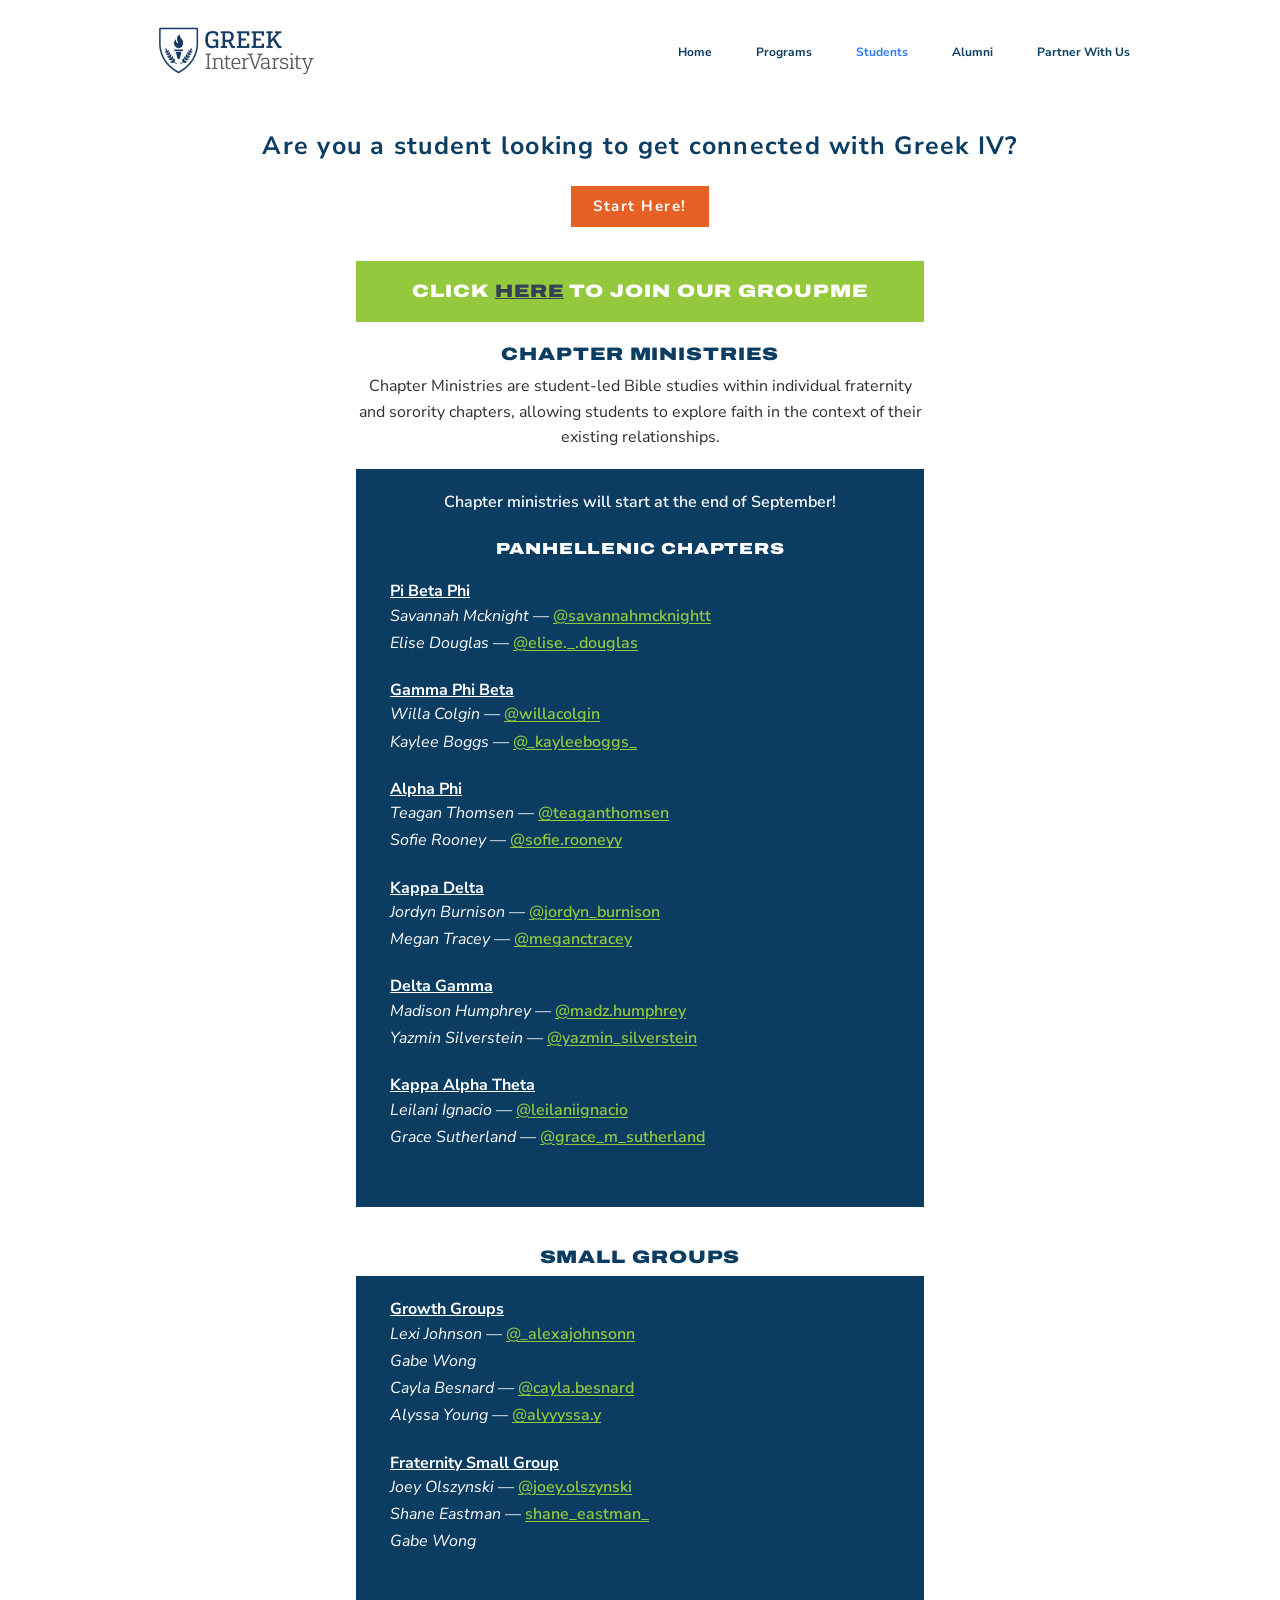
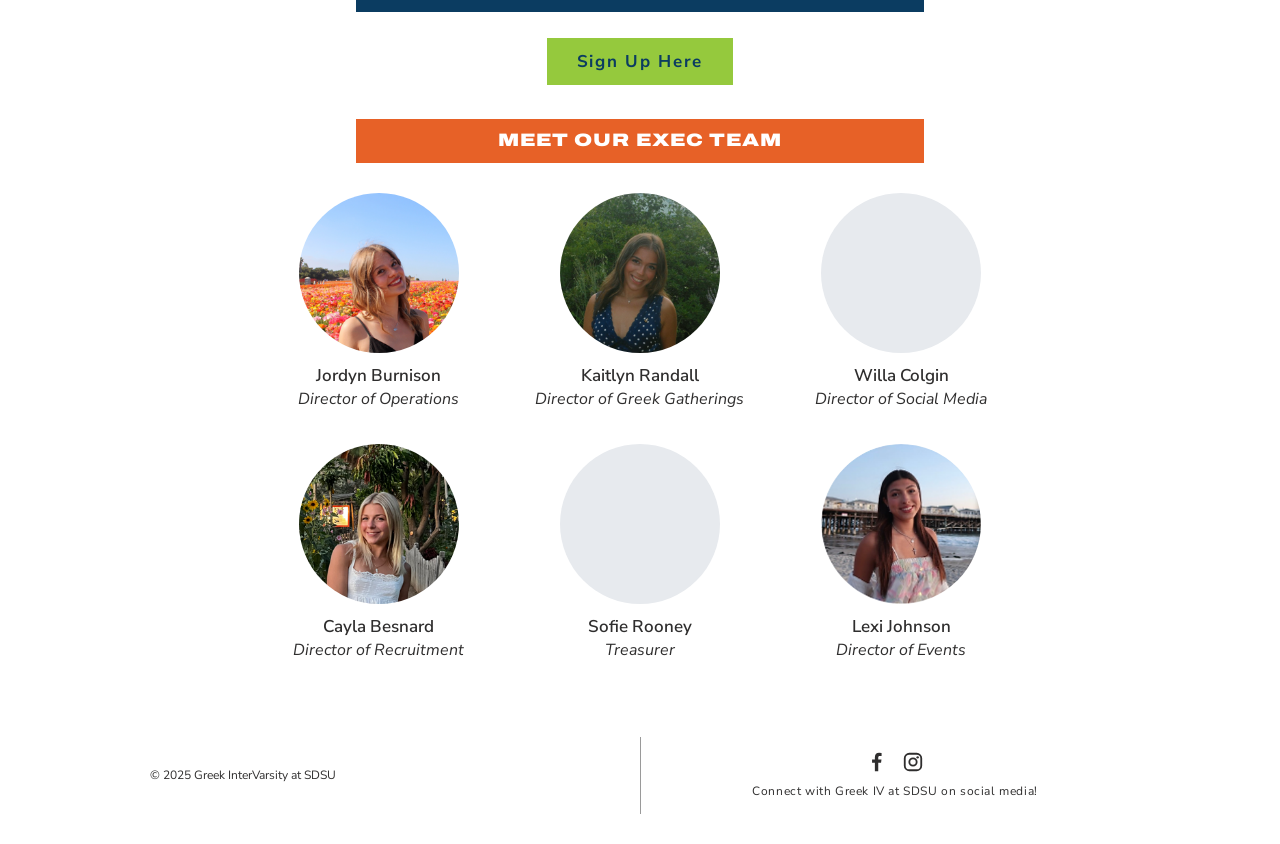
<file: students.html>
<!DOCTYPE html>
<html lang="en">
<head>
<meta charset="utf-8">
<meta name="viewport" content="width=device-width, initial-scale=1">
<title>Students | Greek InterVarsity at SDSU</title>
<meta name="description" content="Are you a student looking to get connected with Greek IV at SDSU? Find your chapter ministry and meet our exec team.">
<meta property="og:title" content="Students | Greek InterVarsity at SDSU">
<meta property="og:type" content="website">
<meta property="og:url" content="https://www.greekivatsdsu.org/students.html">
<meta property="og:image" content="images/students-group.jpg">
<link rel="icon" href="images/favicon.png">
<link rel="preconnect" href="https://fonts.googleapis.com">
<link rel="preconnect" href="https://fonts.gstatic.com" crossorigin>
<link rel="stylesheet" href="https://fonts.googleapis.com/css2?family=Archivo:wdth,wght@125,900&family=Nunito+Sans:wght@400;500;600;700&display=swap">
<link rel="stylesheet" href="css/styles.css">
</head>
<body>
<a class="skip-link" href="#main">Skip to main content</a>

<header class="site-header">
  <div class="container">
    <a class="site-logo" href="index.html">
      <img src="images/logo.png" alt="Greek InterVarsity" width="173" height="65">
    </a>
    <button class="nav-toggle" type="button" aria-expanded="false" aria-controls="site-nav">Menu</button>
    <nav class="site-nav" id="site-nav" aria-label="Main">
      <ul>
        <li><a href="index.html">Home</a></li>
        <li><a href="programs.html">Programs</a></li>
        <li><a href="students.html" aria-current="page">Students</a></li>
        <li><a href="alumni.html">Alumni</a></li>
        <li><a href="partner-with-us.html">Partner With Us</a></li>
      </ul>
    </nav>
  </div>
</header>

<main id="main">
  <div class="students-page">
    <div class="container">

      <p class="students-page__lead">Are you a student looking to get connected with Greek IV?</p>
      <a class="btn btn--orange" href="https://docs.google.com/forms/d/e/1FAIpQLSeX-3OIBQoNd52EP-_CRt4GBB-QXZwTv7pi6xpsF8atMOW2CA/viewform?usp=header" target="_blank" rel="noopener">Start Here!</a>

      <p class="display groupme">
        Click <a href="https://groupme.com/join_group/116453730/NRnXmw4a" target="_blank" rel="noopener">here</a> to join our GroupMe
      </p>

      <h2 id="chapter-ministries" class="display chapters-heading">Chapter Ministries</h2>
      <p class="chapters-intro">Chapter Ministries are student-led Bible studies within individual fraternity and sorority chapters, allowing students to explore faith in the context of their existing relationships.</p>

      <div class="chapters">
        <p class="chapters__kickoff">Chapter ministries will start at the end of September!</p>

        <h3 class="display chapters__group">Panhellenic Chapters</h3>

        <div class="chapter">
          <p class="chapter__name">Pi Beta Phi</p>
          <ul>
            <li>Savannah Mcknight &mdash; <a class="leader__ig" href="https://www.instagram.com/savannahmcknightt/" target="_blank" rel="noopener">@savannahmcknightt</a></li>
            <li>Elise Douglas &mdash; <a class="leader__ig" href="https://www.instagram.com/elise._.douglas/" target="_blank" rel="noopener">@elise._.douglas</a></li>
          </ul>
        </div>

        <div class="chapter">
          <p class="chapter__name">Gamma Phi Beta</p>
          <ul>
            <li>Willa Colgin &mdash; <a class="leader__ig" href="https://www.instagram.com/willacolgin/" target="_blank" rel="noopener">@willacolgin</a></li>
            <li>Kaylee Boggs &mdash; <a class="leader__ig" href="https://www.instagram.com/_kayleeboggs_/" target="_blank" rel="noopener">@_kayleeboggs_</a></li>
          </ul>
        </div>

        <div class="chapter">
          <p class="chapter__name">Alpha Phi</p>
          <ul>
            <li>Teagan Thomsen &mdash; <a class="leader__ig" href="https://www.instagram.com/teaganthomsen/" target="_blank" rel="noopener">@teaganthomsen</a></li>
            <li>Sofie Rooney &mdash; <a class="leader__ig" href="https://www.instagram.com/sofie.rooneyy/" target="_blank" rel="noopener">@sofie.rooneyy</a></li>
          </ul>
        </div>

        <div class="chapter">
          <p class="chapter__name">Kappa Delta</p>
          <ul>
            <li>Jordyn Burnison &mdash; <a class="leader__ig" href="https://www.instagram.com/jordyn_burnison/" target="_blank" rel="noopener">@jordyn_burnison</a></li>
            <li>Megan Tracey &mdash; <a class="leader__ig" href="https://www.instagram.com/meganctracey/" target="_blank" rel="noopener">@meganctracey</a></li>
          </ul>
        </div>

        <div class="chapter">
          <p class="chapter__name">Delta Gamma</p>
          <ul>
            <li>Madison Humphrey &mdash; <a class="leader__ig" href="https://www.instagram.com/madz.humphrey/" target="_blank" rel="noopener">@madz.humphrey</a></li>
            <li>Yazmin Silverstein &mdash; <a class="leader__ig" href="https://www.instagram.com/yazmin_silverstein/" target="_blank" rel="noopener">@yazmin_silverstein</a></li>
          </ul>
        </div>

        <div class="chapter">
          <p class="chapter__name">Kappa Alpha Theta</p>
          <ul>
            <li>Leilani Ignacio &mdash; <a class="leader__ig" href="https://www.instagram.com/leilaniignacio/" target="_blank" rel="noopener">@leilaniignacio</a></li>
            <li>Grace Sutherland &mdash; <a class="leader__ig" href="https://www.instagram.com/grace_m_sutherland/" target="_blank" rel="noopener">@grace_m_sutherland</a></li>
          </ul>
        </div>
      </div>

      <h2 class="display chapters-heading">Small Groups</h2>

      <div class="chapters">
        <div class="chapter">
          <p class="chapter__name">Growth Groups</p>
          <ul>
            <li>Lexi Johnson &mdash; <a class="leader__ig" href="https://www.instagram.com/_alexajohnsonn/" target="_blank" rel="noopener">@_alexajohnsonn</a></li>
            <li>Gabe Wong</li>
            <li>Cayla Besnard &mdash; <a class="leader__ig" href="https://www.instagram.com/cayla.besnard/" target="_blank" rel="noopener">@cayla.besnard</a></li>
            <li>Alyssa Young &mdash; <a class="leader__ig" href="https://www.instagram.com/alyyyssa.y/" target="_blank" rel="noopener">@alyyyssa.y</a></li>
          </ul>
        </div>

        <div class="chapter">
          <p class="chapter__name">Fraternity Small Group</p>
          <ul>
            <li>Joey Olszynski &mdash; <a class="leader__ig" href="https://www.instagram.com/joey.olszynski/" target="_blank" rel="noopener">@joey.olszynski</a></li>
            <li>Shane Eastman &mdash; <a class="leader__ig" href="https://www.instagram.com/shane_eastman_/" target="_blank" rel="noopener">shane_eastman_</a></li>
            <li>Gabe Wong</li>
          </ul>
        </div>
      </div>

      <a class="btn btn--lime btn--signup" href="https://docs.google.com/forms/d/e/1FAIpQLSexFWGcgGqBK6J2cUQ0IFS52MROrBKxY42FJSwyqW3qb-_snQ/viewform?usp=header" target="_blank" rel="noopener">Sign Up Here</a>

      <p class="display exec-banner">Meet Our eXec team</p>

      <ul class="exec-grid">
        <li class="exec-member">
          <img class="exec-member__photo" src="images/exec-jordyn-burnison.png" alt="Jordyn Burnison" width="234" height="234" loading="lazy">
          <p class="exec-member__name">Jordyn Burnison</p>
          <p class="exec-member__role">Director of Operations</p>
        </li>
        <li class="exec-member">
          <img class="exec-member__photo" src="images/exec-kaitlyn-randall.png" alt="Kaitlyn Randall" width="234" height="234" loading="lazy">
          <p class="exec-member__name">Kaitlyn Randall</p>
          <p class="exec-member__role">Director of Greek Gatherings</p>
        </li>
        <li class="exec-member">
          <span class="exec-member__photo exec-member__photo--empty"></span>
          <p class="exec-member__name">Willa Colgin</p>
          <p class="exec-member__role">Director of Social Media</p>
        </li>
        <li class="exec-member">
          <img class="exec-member__photo" src="images/exec-cayla-besnard.png" alt="Cayla Besnard" width="234" height="234" loading="lazy">
          <p class="exec-member__name">Cayla Besnard</p>
          <p class="exec-member__role">Director of Recruitment</p>
        </li>
        <li class="exec-member">
          <span class="exec-member__photo exec-member__photo--empty"></span>
          <p class="exec-member__name">Sofie Rooney</p>
          <p class="exec-member__role">Treasurer</p>
        </li>
        <li class="exec-member">
          <img class="exec-member__photo" src="images/exec-lexi-johnson.png" alt="Lexi Johnson" width="234" height="234" loading="lazy">
          <p class="exec-member__name">Lexi Johnson</p>
          <p class="exec-member__role">Director of Events</p>
        </li>
      </ul>

    </div>
  </div>
</main>

<footer class="site-footer">
  <div class="container">
    <div class="site-footer__legal">
      <div>&copy; 2025 Greek InterVarsity at SDSU</div>
    </div>
    <div class="site-footer__social">
      <div class="site-footer__icons">
        <a href="https://www.facebook.com/groups/2015111735727191" target="_blank" rel="noopener" aria-label="Facebook group">
          <svg viewBox="0 0 24 24" aria-hidden="true"><path d="M15.12 5.32H17V2.14A26.11 26.11 0 0 0 14.26 2c-2.72 0-4.58 1.66-4.58 4.7v2.62H6.61v3.56h3.07V22h3.68v-9.12h3.06l.46-3.56h-3.52V7.05c0-1.03.28-1.73 1.76-1.73Z"/></svg>
        </a>
        <a href="https://www.instagram.com/greekivsdsu/" target="_blank" rel="noopener" aria-label="Instagram">
          <svg viewBox="0 0 24 24" aria-hidden="true"><rect x="3" y="3" width="18" height="18" rx="5" fill="none" stroke="currentColor" stroke-width="2"/><circle cx="12" cy="12" r="4" fill="none" stroke="currentColor" stroke-width="2"/><circle cx="17.1" cy="6.9" r="1.3"/></svg>
        </a>
      </div>
      <div class="site-footer__note">Connect with Greek IV at SDSU on social media!</div>
    </div>
  </div>
</footer>

<script src="js/nav.js"></script>
</body>
</html>
</file>
<file: css/styles.css>
/* ==========================================================================
   Greek InterVarsity at SDSU — site styles
   Rebuilt as a static site from the original Wix design.
   ========================================================================== */

/* --- Design tokens ------------------------------------------------------ */
:root {
  --navy:        #0B3C61;  /* primary brand navy: panels, headings, nav */
  --navy-soft:   #324158;  /* softer navy used for section headings */
  --lime:        #95C93D;  /* accent green: panels, buttons */
  --orange:      #E76127;  /* accent orange: panels, buttons, sub-headings */
  --ink:         #2F2E2E;  /* default body text */
  --link-active: #2979FF;  /* current page in the nav */
  --rsvp-red:    #EA0A0A;  /* RSVP link on the reunion panel */
  --white:       #FFFFFF;

  --container:   1020px;   /* 980px content column + 20px gutters */
  --header-h:    102px;

  --font-display: 'Archivo', 'Archivo Black', 'Helvetica Neue', Arial, sans-serif;
  --font-body:    'Nunito Sans', 'Avenir Next', Avenir, 'Helvetica Neue', Arial, sans-serif;
}

/* --- Reset -------------------------------------------------------------- */
*, *::before, *::after { box-sizing: border-box; }

html { -webkit-text-size-adjust: 100%; }

body {
  margin: 0;
  background: var(--white);
  color: var(--ink);
  font-family: var(--font-body);
  font-size: 16px;
  line-height: 1.4;
  -webkit-font-smoothing: antialiased;
  -moz-osx-font-smoothing: grayscale;
}

img { display: block; max-width: 100%; height: auto; }
a { color: inherit; }

/* --- Layout helpers ----------------------------------------------------- */
.container {
  width: 100%;
  max-width: var(--container);
  margin-inline: auto;
  padding-inline: 20px;
}

/* Display headings. The original uses Wix's "Horizon", an all-caps display
   face; Archivo (wide + black) is the closest freely licensed substitute, so
   the uppercase transform is applied explicitly here. */
.display {
  font-family: var(--font-display);
  font-weight: 900;
  font-stretch: 125%;
  text-transform: uppercase;
  letter-spacing: 0.05em;
  line-height: 1.2;
  margin: 0;
}

/* --- Skip link ---------------------------------------------------------- */
.skip-link {
  position: absolute;
  left: -9999px;
  top: 0;
  background: var(--navy);
  color: var(--white);
  padding: 10px 16px;
  z-index: 100;
}
.skip-link:focus { left: 0; }

/* --- Site header -------------------------------------------------------- */
.site-header {
  background: var(--white);
  min-height: var(--header-h);
  display: flex;
  align-items: center;
}
.site-header .container {
  display: flex;
  align-items: center;
  justify-content: space-between;
  gap: 24px;
}
.site-logo img { width: 173px; height: 65px; object-fit: contain; }

.site-nav ul {
  display: flex;
  align-items: center;
  gap: 44px;
  margin: 0;
  padding: 0;
  list-style: none;
}
.site-nav a {
  font-size: 12px;
  font-weight: 700;
  color: var(--navy);
  text-decoration: none;
  white-space: nowrap;
}
.site-nav a:hover { text-decoration: underline; }
.site-nav a[aria-current="page"] { color: var(--link-active); }

/* Mobile nav toggle — hidden on desktop, where the list is always shown. */
.nav-toggle {
  display: none;
  background: none;
  border: 0;
  padding: 8px;
  cursor: pointer;
  color: var(--navy);
  font: inherit;
}

/* --- Buttons ------------------------------------------------------------ */
.btn {
  display: inline-block;
  padding: 10px 22px;
  font-size: 15px;
  font-weight: 700;
  letter-spacing: 0.1em;
  color: var(--white);
  text-decoration: none;
  text-align: center;
  border: 0;
  transition: filter .15s ease;
}
.btn:hover { filter: brightness(1.08); }
.btn--navy   { background: var(--navy); }
.btn--lime   { background: var(--lime); }
.btn--orange { background: var(--orange); }
.btn--lg     { font-size: 23px; padding: 8px 26px; letter-spacing: 0.02em; }

/* --- Home: hero --------------------------------------------------------- */
.hero {
  background: var(--navy);
  color: var(--white);
  padding: 40px 0 68px;
}
.hero__title {
  font-size: 38px;
  line-height: 1.4;
  letter-spacing: 0.01em;
  text-align: center;
  color: var(--white);
  margin: 0 0 44px;
}
.hero__strip { width: 100%; max-width: 980px; margin: 0 auto 32px; }

.hero__panel {
  background: var(--lime);
  color: var(--white);
  width: 100%;
  max-width: 792px;
  margin-inline: auto;
  padding: 30px 32px;
  font-weight: 600;
}
.hero__panel p { margin: 0 0 18px; line-height: 1.42; }
.hero__panel p:last-child { margin-bottom: 0; }

/* --- Home: today's students -------------------------------------------- */
.students {
  padding: 48px 0 56px;
  text-align: center;
}
.students__title {
  font-size: 38px;
  letter-spacing: 1.9px;
  color: var(--navy);
  margin-bottom: 34px;
}
.students__hero { width: 100%; max-width: 797px; margin: 0 auto 30px; }
.students__copy {
  max-width: 797px;
  margin: 0 auto 32px;
  font-size: 15px;
  font-weight: 600;
  line-height: 2;
  letter-spacing: 1.2px;
  color: var(--navy);
  text-align: left;
}

/* Photo mosaic: two rows, flush (the original has no gutters). */
.mosaic {
  max-width: 797px;
  margin-inline: auto;
  display: grid;
  gap: 0;
}
.mosaic--pair   { grid-template-columns: 430fr 367fr; }
.mosaic--triple { grid-template-columns: repeat(3, 1fr); }
.mosaic img { width: 100%; height: 100%; object-fit: cover; }
.mosaic--pair img   { aspect-ratio: 430 / 310; }
.mosaic--triple img { aspect-ratio: 269 / 317; }

/* --- Home: reunion banner ---------------------------------------------- */
.reunion {
  position: relative;
  min-height: 728px;
  display: flex;
  align-items: center;
  background: var(--navy) center/cover no-repeat;
  background-image: url('../images/reunion-bg.jpg');
}
.reunion__panel {
  background: rgba(149, 201, 61, 0.65);
  color: var(--white);
  width: 100%;
  max-width: 427px;
  min-height: 306px;
  padding: 30px 26px;
  display: flex;
  flex-direction: column;
  align-items: center;
  justify-content: center;
  text-align: center;
}
.reunion__title { font-size: 25px; margin-bottom: 18px; }
.reunion__when {
  font-size: 15px;
  font-weight: 600;
  letter-spacing: 1.2px;
  margin: 0 0 22px;
}
.reunion__rsvp {
  font-size: 15px;
  font-weight: 700;
  letter-spacing: 1.5px;
  color: var(--rsvp-red);
  text-decoration: none;
}
.reunion__rsvp:hover { text-decoration: underline; }

/* --- Programs page ------------------------------------------------------ */
.programs { padding: 30px 0 60px; position: relative; }

/* Thin vertical rule running behind the alternating rows. */
.programs::before {
  content: "";
  position: absolute;
  top: 0;
  bottom: 90px;
  left: 50%;
  width: 1px;
  background: var(--navy);
  opacity: .55;
}

.program { margin-bottom: 56px; position: relative; }
.program__title {
  font-size: 30px;
  color: var(--navy-soft);
  margin-bottom: 14px;
}
.program__title-link { text-decoration: none; }
.program__title-link:hover,
.program__title-link:focus-visible { text-decoration: underline; }
.program__row {
  display: grid;
  grid-template-columns: 600fr 340fr;
  gap: 30px;
  align-items: start;
}
.program__row img { width: 100%; aspect-ratio: 600 / 273; object-fit: cover; }
.program__row p { margin: 0; font-weight: 500; line-height: 1.45; }
.program__text .btn { margin-top: 18px; }

/* Reversed row: heading and copy right-aligned, image on the right. */
.program--flip .program__title { text-align: right; }
.program--flip .program__row { grid-template-columns: 340fr 600fr; }
.program--flip .program__row p { text-align: right; }
.program--flip .program__row .program__media { order: 2; }
.program--flip .program__row .program__text  { order: 1; }

/* --- Students page ------------------------------------------------------ */
.students-page { padding: 28px 0 60px; text-align: center; }
.students-page__lead {
  font-size: 25px;
  font-weight: 700;
  letter-spacing: 1.25px;
  color: var(--navy);
  margin: 0 0 22px;
  line-height: 1.35;
}
.groupme {
  background: var(--lime);
  color: var(--white);
  max-width: 568px;
  margin: 34px auto 0;
  padding: 20px 16px;
  font-size: 18px;
  letter-spacing: 0.9px;
}
.groupme a { color: var(--navy-soft); }

.chapters-heading {
  font-size: 18px;
  color: var(--navy);
  max-width: 568px;
  margin: 22px auto 8px;
}
/* Breathing room above the heading when linked to directly, e.g. from
   the Chapter Ministries card on the Programs page. */
#chapter-ministries { scroll-margin-top: 24px; }
.chapters-intro {
  max-width: 568px;
  margin: 0 auto 18px;
  color: var(--ink);
  line-height: 1.6;
}
.chapters {
  background: var(--navy);
  color: var(--white);
  max-width: 568px;
  margin-inline: auto;
  padding: 22px 34px 34px;
  text-align: left;
}
.chapters__kickoff {
  text-align: center;
  font-weight: 600;
  margin: 0 0 26px;
}
.chapters__group {
  font-size: 16px;
  text-align: center;
  color: var(--white);
  margin: 0 0 22px;
}
.chapter { margin-bottom: 22px; }
.chapter__name {
  font-weight: 700;
  text-decoration: underline;
  margin: 0;
}
.chapter ul { margin: 0; padding: 0; list-style: none; font-style: italic; }
.chapter li { overflow-wrap: anywhere; line-height: 1.7; }

/* Instagram handles: lime on navy clears AA contrast, and the underline plus a
   roomier line-height keeps them an obvious tap target on a phone. */
.leader__ig {
  color: var(--lime);
  font-style: normal;
  font-weight: 600;
  text-decoration: underline;
  text-underline-offset: 2px;
}
.leader__ig:hover,
.leader__ig:focus-visible { color: var(--white); }

/* A second panel follows the first, so give its heading room to breathe. */
.chapters + .chapters-heading { margin-top: 40px; }

/* Navy on lime clears AA (5.8:1); white on lime would not. Lime also keeps this
   CTA distinct from the navy panel above it and the orange banner below. */
.btn--signup {
  margin-top: 26px;
  color: var(--navy);
  font-size: 17px;
  padding: 12px 30px;
}

.exec-banner {
  background: var(--orange);
  color: var(--white);
  max-width: 568px;
  margin: 34px auto 0;
  padding: 11px 16px;
  font-size: 18px;
}

/* Exec team: rebuilt from the old flattened collage so names and roles are real
   text. Members without a head shot yet get a blank placeholder circle. */
.exec-grid {
  display: grid;
  grid-template-columns: repeat(3, 1fr);
  gap: 34px 24px;
  max-width: 760px;
  margin: 30px auto 0;
  padding: 0;
  list-style: none;
}
.exec-member__photo {
  display: block;
  width: 160px;
  max-width: 100%;
  aspect-ratio: 1;
  margin: 0 auto 12px;
  border-radius: 50%;
  object-fit: cover;
}
.exec-member__photo--empty { background: #E7EAEE; }
.exec-member__name {
  font-size: 17px;
  font-weight: 600;
  color: var(--ink);
  margin: 0;
  line-height: 1.3;
}
.exec-member__role {
  font-style: italic;
  color: var(--ink);
  margin: 2px 0 0;
  line-height: 1.3;
}

/* --- Alumni page -------------------------------------------------------- */
.alumni { padding: 34px 0 60px; text-align: center; }
.alumni__ask {
  font-size: 22px;
  font-weight: 700;
  color: var(--navy);
  letter-spacing: .3px;
  margin: 34px auto 22px;
  max-width: 840px;
  line-height: 1.35;
}
.alumni__panel {
  background: var(--orange);
  color: var(--white);
  text-align: left;
  padding: 30px 58px;
  margin: 40px 0 0;
  font-size: 15px;
  font-weight: 600;
  line-height: 2;
}
.alumni__panel p { margin: 0 0 22px; }
.alumni__panel p:last-child { margin-bottom: 0; }

.happy-hour {
  display: grid;
  grid-template-columns: 496fr 484fr;
  gap: 40px;
  align-items: start;
  text-align: left;
  margin-top: 0;
}
.happy-hour img { width: 100%; aspect-ratio: 496 / 353; object-fit: cover; }
.happy-hour__intro {
  font-size: 15px;
  font-weight: 600;
  line-height: 2;
  color: var(--navy);
  margin: 0 0 14px;
}
.happy-hour__details { text-align: center; }
.happy-hour__title {
  font-size: 25px;
  color: var(--navy-soft);
  margin-bottom: 2px;
}
.happy-hour__date {
  font-size: 25px;
  color: var(--navy);
  margin-bottom: 10px;
}
.happy-hour__where {
  font-size: 15px;
  font-weight: 600;
  color: var(--navy);
  margin: 0 0 4px;
}
.happy-hour__directions {
  font-size: 15px;
  font-weight: 600;
  color: var(--navy);
  margin: 0 0 16px;
}

.memory-wall__title {
  font-size: 27px;
  color: var(--navy);
  text-align: left;
  margin: 40px 0 12px;
}
.memory-wall {
  display: grid;
  grid-template-columns: 347fr 731fr;
  gap: 0;
  align-items: stretch;
}
.memory-wall img { width: 100%; height: 100%; object-fit: cover; aspect-ratio: 731 / 350; }
.memory-wall__panel {
  background: var(--lime);
  color: var(--white);
  padding: 34px 26px;
  text-align: center;
  display: flex;
  flex-direction: column;
  justify-content: center;
}
.memory-wall__panel h3 {
  font-size: 25px;
  font-weight: 700;
  margin: 0 0 18px;
  line-height: 1.3;
  font-family: var(--font-body);
}
.memory-wall__panel p {
  font-size: 15px;
  font-weight: 600;
  line-height: 2;
  margin: 0;
}
.memory-wall__panel a { color: var(--navy); }

/* --- Partner With Us page ---------------------------------------------- */
.partner { padding: 15px 0 60px; }
.partner__title {
  font-size: 35px;
  color: var(--navy);
  text-align: center;
  margin-bottom: 24px;
}
.partner__panel {
  background: var(--navy);
  color: var(--white);
  max-width: 841px;          /* the panel is inset from the content column */
  margin-inline: auto;
  padding: 40px 106px;       /* leaves a 629px inner card, as in the original */
}
.partner__panel > p {
  font-size: 15px;
  font-weight: 600;
  line-height: 2;
  margin: 0 0 22px;
}

.contacts { margin: 34px 0 44px; display: flex; gap: 40px; align-items: flex-start; }
.contacts__people { display: grid; gap: 34px; }
.contact { display: grid; grid-template-columns: 72px 1fr; gap: 34px; align-items: start; }
.contact img { width: 72px; height: 72px; object-fit: cover; }
.contact__lines { font-size: 15px; font-weight: 600; line-height: 1.95; }
.contact__lines a { color: var(--white); }
.contacts__qr { width: 109px; height: 109px; margin-left: auto; align-self: center; }

/* Partnership opportunity card */
.opportunity { margin-top: 10px; }
.opportunity__head {
  background: var(--orange);
  color: var(--white);
  padding: 12px 8px 12px 8px;
}
.opportunity__head strong { display: block; font-size: 18px; font-weight: 700; }
.opportunity__head em { display: block; font-size: 16px; font-weight: 600; }
.opportunity__body {
  background: var(--white);
  color: var(--ink);
  padding: 18px 12px 26px;
}
.opportunity__label {
  color: var(--orange);
  font-size: 16px;
  font-weight: 700;
  margin: 0 0 12px;
}
.opportunity__body p { font-size: 16px; margin: 0 0 16px; line-height: 1.45; }
.opportunity__figure { margin: 22px 0 30px; text-align: center; }
.opportunity__figure img { width: 583px; max-width: 100%; margin-inline: auto; }
.opportunity__figures {
  display: flex;
  gap: 26px;
  align-items: center;
  justify-content: center;
  flex-wrap: wrap;
  margin: 22px 0 30px;
}
/* Displayed at the same sizes the original used. */
.opportunity__figures img:first-child { width: 283px; }
.opportunity__figures img:last-child  { width: 253px; }
.opportunity ul { margin: 0 0 18px; padding-left: 22px; }
.opportunity li { font-size: 16px; line-height: 1.5; }
.opportunity__cta {
  background: var(--lime);
  color: var(--white);
  font-style: italic;
  font-size: 18px;
  font-weight: 700;
  text-align: center;
  padding: 4px 10px;
  margin: 0 0 26px;
}
.opportunity__give { text-align: center; }

/* --- Blog page ---------------------------------------------------------- */
.blog { padding: 60px 0 90px; text-align: center; }
.blog__title { font-size: 30px; color: var(--navy); margin-bottom: 30px; }
.blog__empty { color: var(--ink); font-size: 16px; }
.blog__empty strong { display: block; font-size: 20px; margin-bottom: 8px; }

/* --- Event page --------------------------------------------------------- */
.event { padding: 50px 0 80px; }
.event__title { font-size: 35px; color: var(--navy); margin-bottom: 14px; }
.event__meta { font-size: 15px; font-weight: 600; color: var(--navy); margin: 0 0 26px; }
.event__body { font-size: 16px; font-weight: 500; max-width: 640px; line-height: 1.6; }
.event__section { margin-top: 34px; }
.event__section h2 { font-size: 20px; color: var(--navy); margin: 0 0 8px; font-family: var(--font-body); }
.event__closed {
  display: inline-block;
  margin-top: 22px;
  padding: 10px 22px;
  background: #DDD;
  color: #555;
  font-weight: 700;
  font-size: 15px;
}

/* --- Footer ------------------------------------------------------------- */
.site-footer {
  background: var(--white);
  padding: 30px 0 44px;
  font-size: 12px;
  color: var(--ink);
}
.site-footer .container {
  display: grid;
  grid-template-columns: 1fr 1fr;
  gap: 40px;
  align-items: center;
  position: relative;
}
.site-footer .container::before {
  content: "";
  position: absolute;
  left: 50%;
  top: -14px;
  bottom: -14px;
  width: 1px;
  background: #9A9A9A;
}
.site-footer__legal { line-height: 1.7; }
.site-footer__social { text-align: center; }
.site-footer__icons {
  display: flex;
  gap: 14px;
  justify-content: center;
  margin-bottom: 10px;
}
.site-footer__icons a { color: var(--ink); display: inline-flex; }
.site-footer__icons svg { width: 22px; height: 22px; fill: currentColor; }
.site-footer__note { letter-spacing: .6px; }

/* --- Responsive --------------------------------------------------------- */
@media (max-width: 1000px) {
  .partner__panel { padding: 34px 40px; }
  .alumni__panel { padding: 28px 34px; }
}

@media (max-width: 860px) {
  .nav-toggle { display: block; }
  .site-header .container { flex-wrap: wrap; padding-block: 14px; }
  .site-nav {
    flex-basis: 100%;
    display: none;
  }
  .site-nav.is-open { display: block; }
  .site-nav ul {
    flex-direction: column;
    align-items: flex-start;
    gap: 14px;
    padding: 12px 0 4px;
  }
  .site-nav a { font-size: 14px; }

  .hero__title { font-size: 30px; }
  .students__title { font-size: 30px; }
  .partner__title { font-size: 28px; }

  .program__row,
  .program--flip .program__row { grid-template-columns: 1fr; gap: 18px; }
  .program--flip .program__title { text-align: left; }
  .program--flip .program__row p { text-align: left; }
  .program--flip .program__row .program__media { order: 0; }
  .program--flip .program__row .program__text  { order: 1; }
  .programs::before { display: none; }

  .happy-hour { grid-template-columns: 1fr; gap: 24px; }
  .memory-wall { grid-template-columns: 1fr; }
  .memory-wall img { aspect-ratio: 16 / 9; }

  .exec-grid { gap: 28px 18px; }
  .exec-member__photo { width: 140px; }

  .contacts { flex-direction: column; gap: 26px; }
  .contacts__qr { margin-left: 0; }
  .partner__panel { padding: 26px 22px; }
  .opportunity__head, .opportunity__body { padding-inline: 14px; }
}

@media (max-width: 560px) {
  .hero__title { font-size: 24px; }
  .students__title { font-size: 24px; }
  .hero__panel { padding: 22px 20px; }
  .alumni__panel { padding: 22px 20px; line-height: 1.8; }
  .students__copy { line-height: 1.8; }
  .mosaic--triple { grid-template-columns: 1fr 1fr; }
  .mosaic--triple img:last-child { grid-column: span 2; aspect-ratio: 16 / 9; }
  .reunion { min-height: 520px; }
  .site-footer .container { grid-template-columns: 1fr; text-align: center; }
  .site-footer .container::before { display: none; }
  .memory-wall__title, .alumni__ask { text-align: center; }
  .contact { grid-template-columns: 72px 1fr; gap: 16px; }
  .chapters { padding: 22px 20px 30px; }
  .exec-grid { grid-template-columns: repeat(2, 1fr); gap: 24px 14px; }
  .exec-member__photo { width: 128px; }
}
</file>
